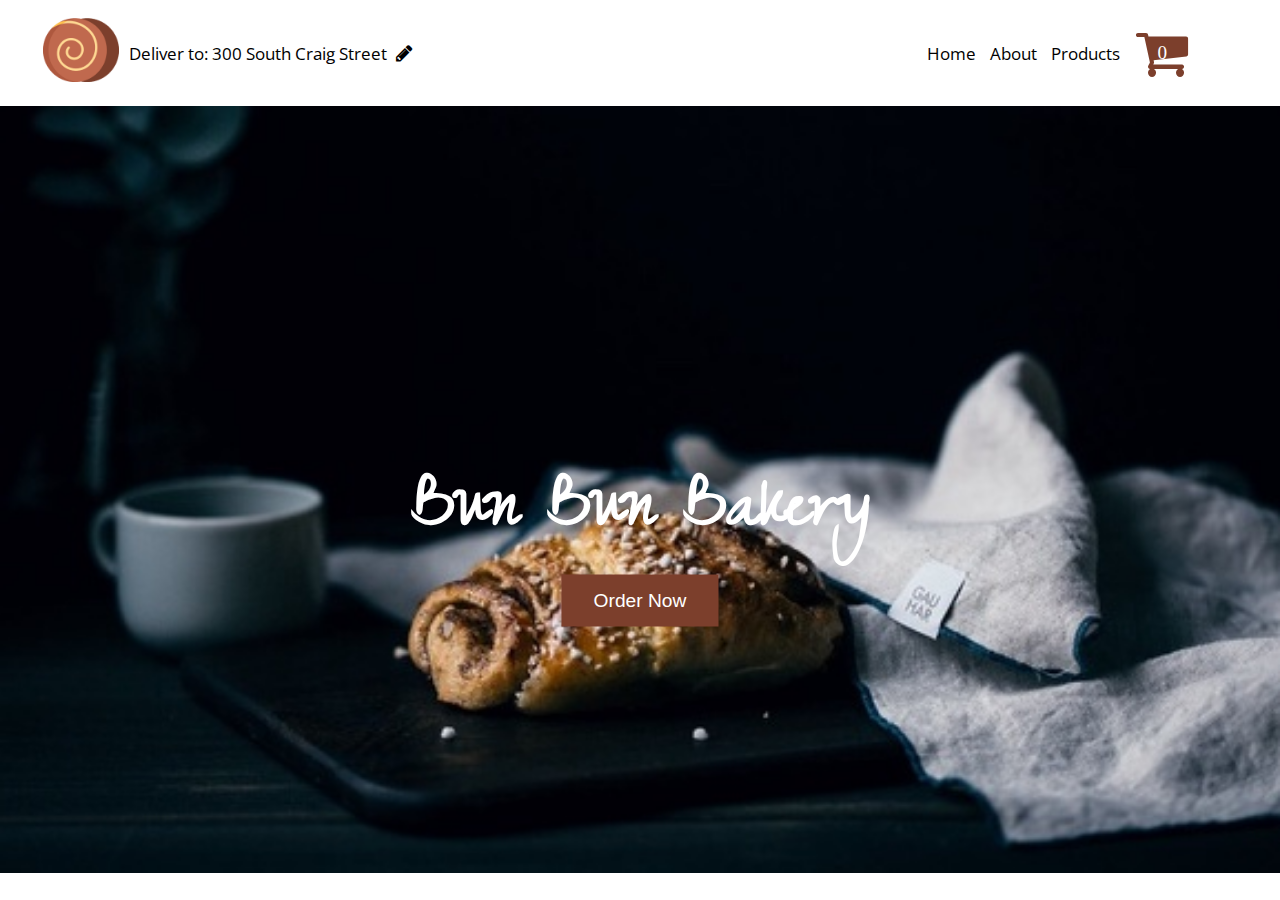
<file: index.html>
<!DOCTYPE html>
<html lang="en">

<head>
    <meta charset="UTF-8">
    <meta http-equiv="X-UA-Compatible" content="IE=edge">
    <meta name="viewport" content="width=device-width, initial-scale=1.0">
    <link rel="stylesheet" href="https://cdnjs.cloudflare.com/ajax/libs/font-awesome/4.7.0/css/font-awesome.min.css">
    <link href="https://fonts.googleapis.com/css2?family=Open+Sans:wght@300;400;700&family=Zeyada&display=swap" rel="stylesheet">
    <link rel="stylesheet" href="style.css">
    <script src="app.js"></script>
    <title>Home - Bun Bun Bakery</title>
</head>

<body>
    <!-- Navigation bar on all pages -->
    <nav class="nav-bar">
        <div class="left">
            <a href="index.html"><img id="logo" src="assets/logo.png" alt="logo"></a>
            <span>Deliver to: 300 South Craig Street <a href="#" id="edit"><i class="fa fa-pencil"></i></a></span>
        </div>
        <div class="right">
            <a href="index.html">Home</a>
            <a href="about.html">About</a>
            <a href="products.html">Products</a>
            <a href="cart.html" class="cart-wrapper">
                <span id="cart" class="fa-stack fa-lg">
                <i class="fa fa-shopping-cart fa-stack-2x"></i>
                <strong id = "cart-numitems" class="fa fa-stack-1x">0</strong>
                </span>
            </a>
        </div>
    </nav>
    <!-- Homepage body content -->
    <div class="hero">
        <img src="assets/home.jpeg" alt="home">
        <div class="hero-content">
            <h1>Bun Bun Bakery</h1>
            <a href="products.html"><button>Order Now</button></a>
        </div>
    </div>
</body>

</html>
</file>
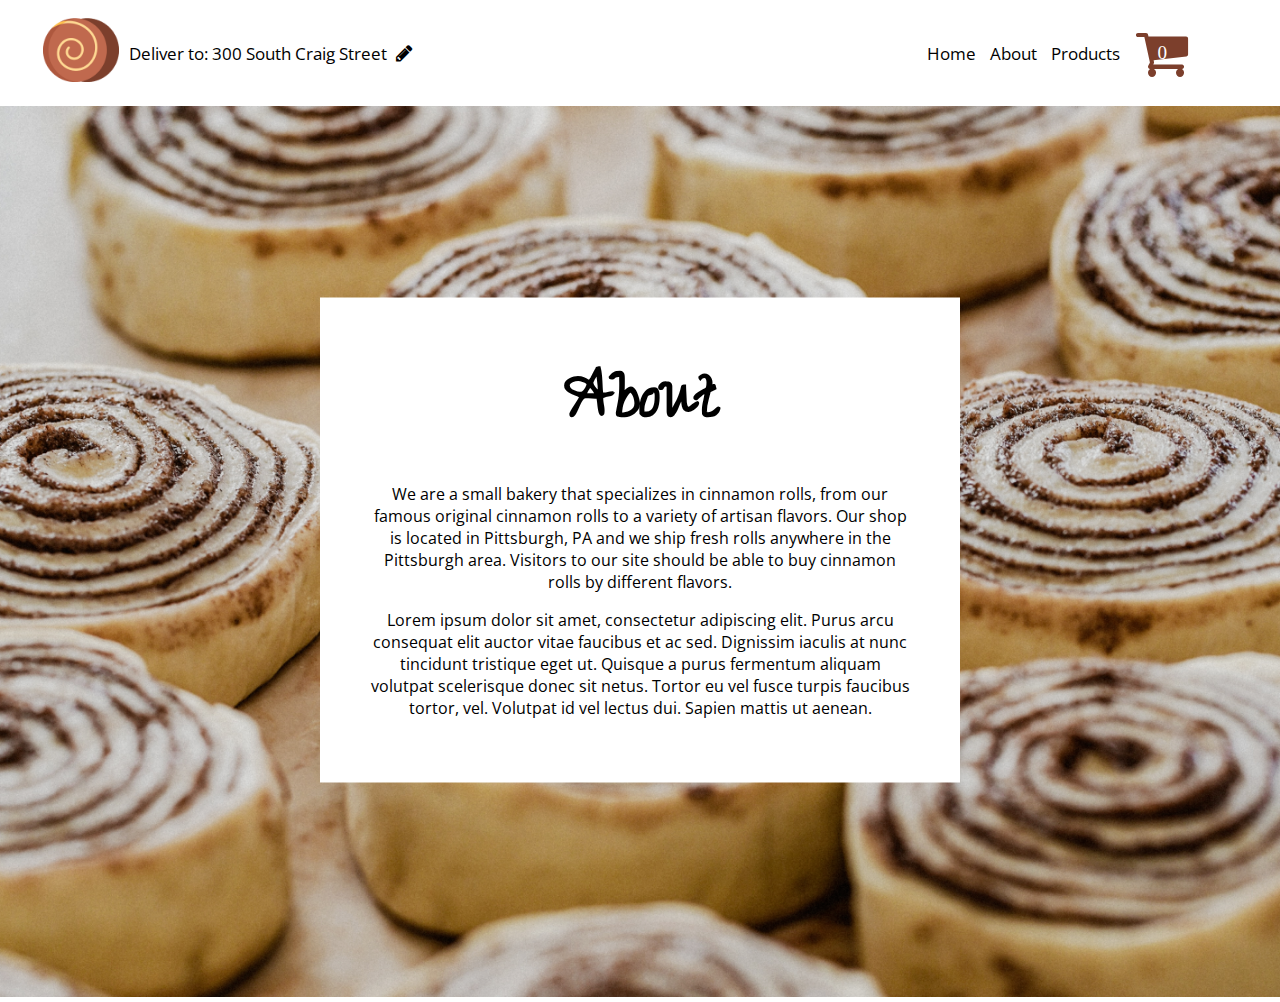
<file: about.html>
<!DOCTYPE html>
<html lang="en">

<head>
    <meta charset="UTF-8">
    <meta http-equiv="X-UA-Compatible" content="IE=edge">
    <meta name="viewport" content="width=device-width, initial-scale=1.0">
    <link rel="stylesheet" href="https://cdnjs.cloudflare.com/ajax/libs/font-awesome/4.7.0/css/font-awesome.min.css">
    <link href="https://fonts.googleapis.com/css2?family=Open+Sans:wght@300;400;700&family=Zeyada&display=swap" rel="stylesheet">
    <link rel="stylesheet" href="style.css">
    <script src="app.js"></script>
    <title>Home</title>
</head>

<body>
    <!-- Navigation bar on all pages -->
    <nav class="nav-bar">
        <div class="left">
            <a href="index.html"><img id="logo" src="assets/logo.png" alt="logo"></a>
            <span>Deliver to: 300 South Craig Street <a href="#" id="edit"><i class="fa fa-pencil"></i></a></span>
        </div>
        <div class="right">
            <a href="index.html">Home</a>
            <a href="about.html">About</a>
            <a href="products.html">Products</a>
            <a href="cart.html" class="cart-wrapper">
                <span id="cart" class="fa-stack fa-lg">
                <i class="fa fa-shopping-cart fa-stack-2x"></i>
                <strong id = "cart-numitems" class="fa fa-stack-1x">0</strong>
                </span>
            </a>
        </div>
    </nav>
    <!-- About page body content -->
    <div class="hero">
        <img src="assets/about.png" alt="about">
        <div class="about-content">
            <h1>About</h1>
            <p>We are a small bakery that specializes in cinnamon rolls, from our famous original cinnamon rolls to a variety of artisan flavors. Our shop is located in Pittsburgh, PA and we ship fresh rolls anywhere in the Pittsburgh area. Visitors to our
                site should be able to buy cinnamon rolls by different flavors.
            </p>
            <p>Lorem ipsum dolor sit amet, consectetur adipiscing elit. Purus arcu consequat elit auctor vitae faucibus et ac sed. Dignissim iaculis at nunc tincidunt tristique eget ut. Quisque a purus fermentum aliquam volutpat scelerisque donec sit netus.
                Tortor eu vel fusce turpis faucibus tortor, vel. Volutpat id vel lectus dui. Sapien mattis ut aenean.
            </p>
        </div>
    </div>

</body>

</html>
</file>
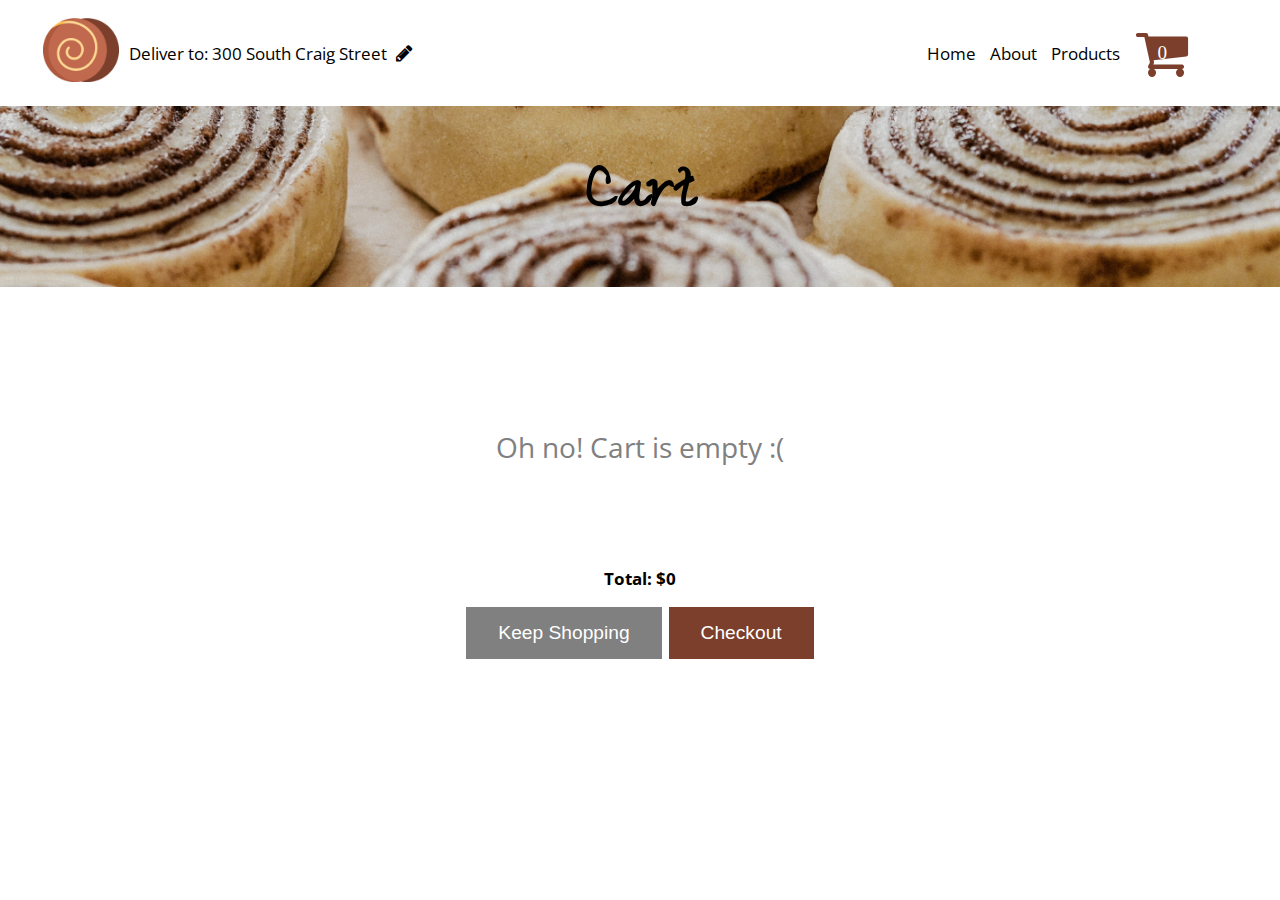
<file: cart.html>
<!DOCTYPE html>
<html lang="en">

<head>
    <meta charset="UTF-8">
    <meta http-equiv="X-UA-Compatible" content="IE=edge">
    <meta name="viewport" content="width=device-width, initial-scale=1.0">
    <link rel="stylesheet" href="https://cdnjs.cloudflare.com/ajax/libs/font-awesome/4.7.0/css/font-awesome.min.css">
    <link href="https://fonts.googleapis.com/css2?family=Open+Sans:wght@300;400;700&family=Zeyada&display=swap" rel="stylesheet">
    <link rel="stylesheet" href="style.css">
    <script src="app.js"></script>
    <title>Home</title>
</head>

<body>
    <!-- Navigation bar on all pages -->
    <nav class="nav-bar">
        <div class="left">
            <a href="index.html"><img id="logo" src="assets/logo.png" alt="logo"></a>
            <span>Deliver to: 300 South Craig Street <a href="#" id="edit"><i class="fa fa-pencil"></i></a></span>
        </div>
        <div class="right">
            <a href="index.html">Home</a>
            <a href="about.html">About</a>
            <a href="products.html">Products</a>
            <a href="cart.html" class="cart-wrapper">
                <span id="cart" class="fa-stack fa-lg">
                <i class="fa fa-shopping-cart fa-stack-2x"></i>
                <strong id = "cart-numitems" class="fa fa-stack-1x">0</strong>
                </span>
            </a>
        </div>
    </nav>
    <!-- Cart page body content -->
    <div class="cart-header">
        <h1>Cart</h1>
    </div>

    <div class="cart-wrapper">
        <div class="cart-msg">
            <p>Oh no! Cart is empty :(</p>
        </div>

        <div class="cart-total">
            <p>Total: <span>$0</span></p>
        </div>

        <div class="cart-bottom">
            <a href="products.html"><button id = "keep-shopping-btn">Keep Shopping</button></a>
            <button id="checkout-btn">Checkout</button>
        </div>
    </div>

</body>

</html>
</file>
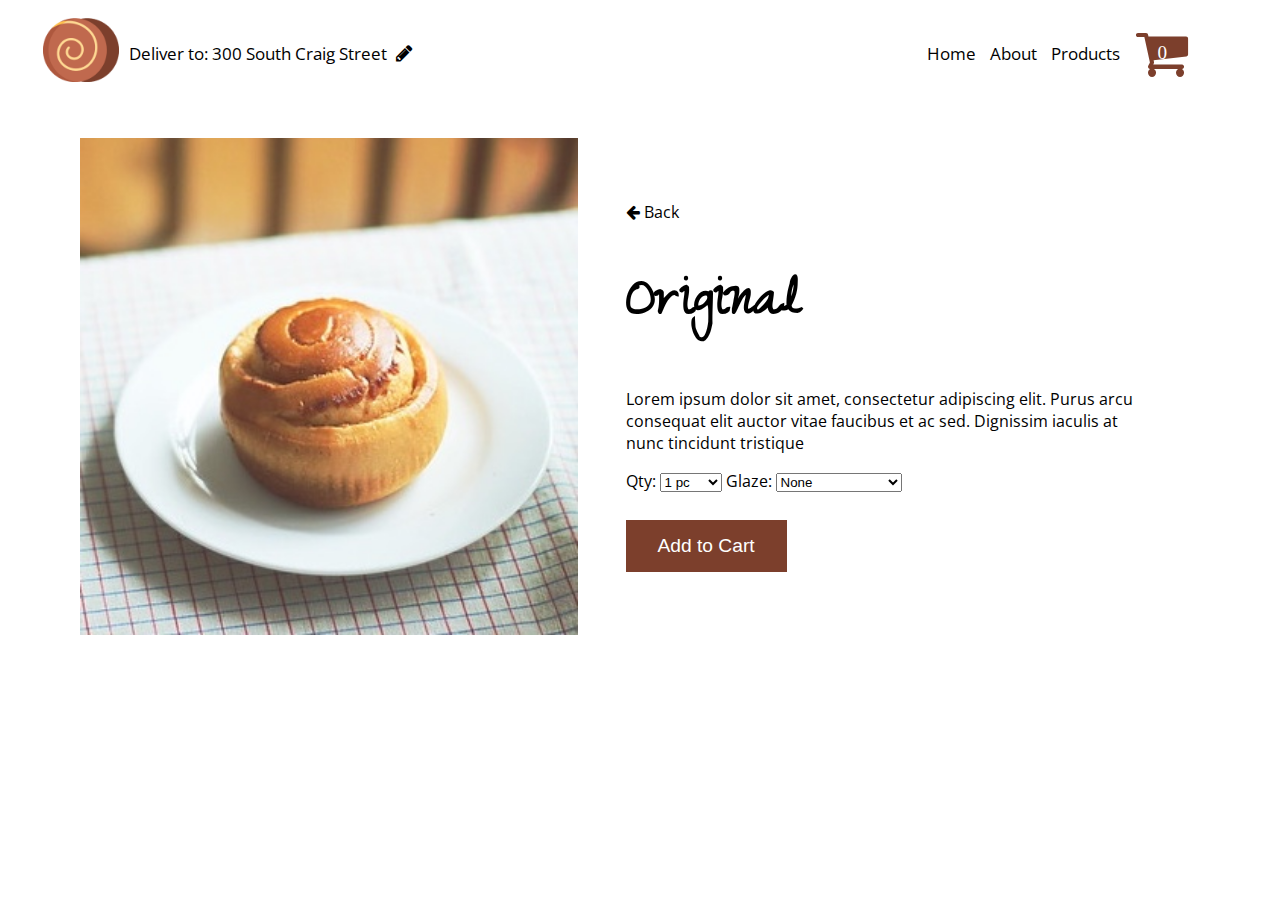
<file: original.html>
<!DOCTYPE html>
<html lang="en">

<head>
    <meta charset="UTF-8">
    <meta http-equiv="X-UA-Compatible" content="IE=edge">
    <meta name="viewport" content="width=device-width, initial-scale=1.0">
    <link rel="stylesheet" href="https://cdnjs.cloudflare.com/ajax/libs/font-awesome/4.7.0/css/font-awesome.min.css">
    <link href="https://fonts.googleapis.com/css2?family=Open+Sans:wght@300;400;700&family=Zeyada&display=swap" rel="stylesheet">
    <link rel="stylesheet" href="style.css">
    <script src="app.js"></script>
    <title>Original</title>
</head>

<body>
    <!-- Navigation bar on all pages -->
    <nav class="nav-bar">
        <div class="left">
            <a href="index.html"><img id="logo" src="assets/logo.png" alt="logo"></a>
            <span>Deliver to: 300 South Craig Street <a href="#" id="edit"><i class="fa fa-pencil"></i></a></span>
        </div>
        <div class="right">
            <a href="index.html">Home</a>
            <a href="about.html">About</a>
            <a href="products.html">Products</a>
            <a href="cart.html" class="cart-wrapper">
                <span id="cart" class="fa-stack fa-lg">
                <i class="fa fa-shopping-cart fa-stack-2x"></i>
                <strong id = "cart-numitems" class="fa fa-stack-1x">0</strong>
                </span>
            </a>
        </div>
    </nav>
    <!-- Product Descriptions -->
    <div class="details-container">
        <img src="assets/original.jpeg" alt="original">
        <div class="details-info">
            <a href="products.html" id="back"><i class="fa fa-arrow-left"></i> Back</a>
            <h1>Original</h1>
            <p>Lorem ipsum dolor sit amet, consectetur adipiscing elit. Purus arcu consequat elit auctor vitae faucibus et ac sed. Dignissim iaculis at nunc tincidunt tristique
            </p>
            <div class="dropdowns">
                <label for="qty-select">Qty:</label>
                <select name="qty" id="qty-select" onchange="changePrice()">
                    <option value=1>1 pc</option>
                    <option value=3>3 pcs</option>
                    <option value=6>6 pcs</option>
                    <option value=12>12 pcs</option>
                </select>
                <label for="glaze-select">Glaze:</label>
                <select name="glaze" id="glaze-select">
                    <option value="None">None</option>
                    <option value="Sugar-milk">Sugar-milk</option>
                    <option value="Vanilla-milk">Vanilla-milk</option>
                    <option value="Double-chocolate">Double-chocolate</option>
                </select>
            </div>
            <button onclick="update_cart()">Add to Cart <span id="price"></span></button>
        </div>
    </div>
</body>

</html>
</file>
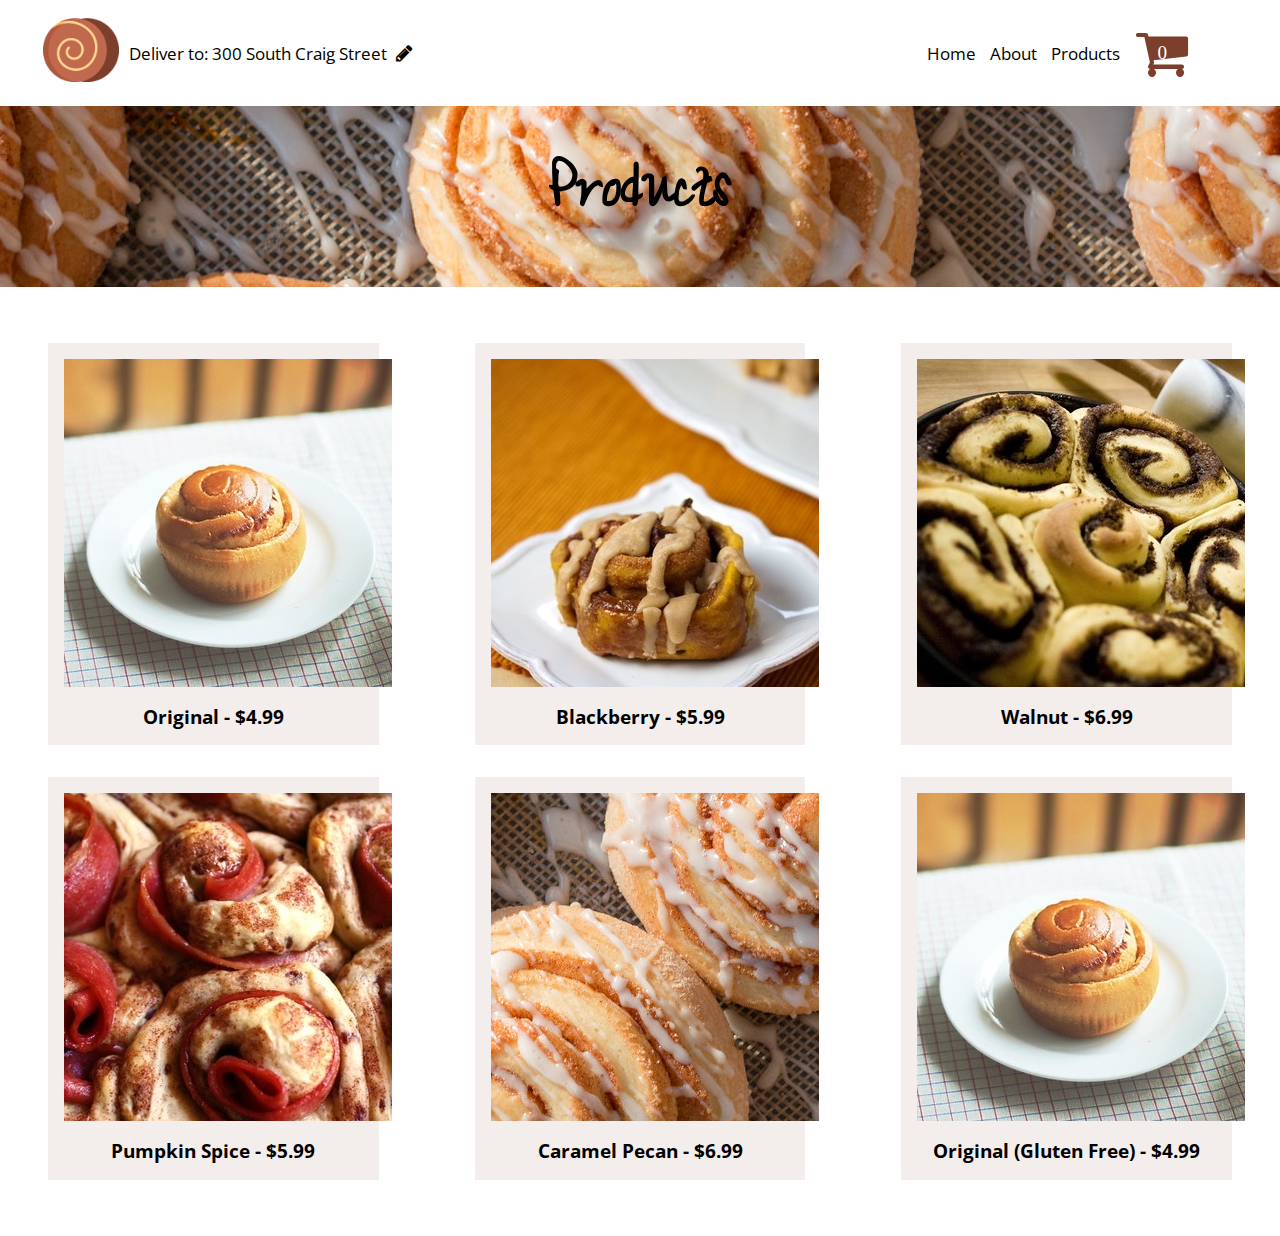
<file: products.html>
<!DOCTYPE html>
<html lang="en">

<head>
    <meta charset="UTF-8">
    <meta http-equiv="X-UA-Compatible" content="IE=edge">
    <meta name="viewport" content="width=device-width, initial-scale=1.0">
    <link rel="stylesheet" href="https://cdnjs.cloudflare.com/ajax/libs/font-awesome/4.7.0/css/font-awesome.min.css">
    <link href="https://fonts.googleapis.com/css2?family=Open+Sans:wght@300;400;700&family=Zeyada&display=swap" rel="stylesheet">
    <link rel="stylesheet" href="style.css">
    <script src="app.js"></script>
    <title>Products</title>
</head>

<body>
    <!-- Navigation bar on all pages -->
    <nav class="nav-bar">
        <div class="left">
            <a href="index.html"><img id="logo" src="assets/logo.png" alt="logo"></a>
            <span>Deliver to: 300 South Craig Street <a href="#" id="edit"><i class="fa fa-pencil"></i></a></span>
        </div>
        <div class="right">
            <a href="index.html">Home</a>
            <a href="about.html">About</a>
            <a href="products.html">Products</a>
            <a href="cart.html" class="cart-wrapper">
                <span id="cart" class="fa-stack fa-lg">
                <i class="fa fa-shopping-cart fa-stack-2x"></i>
                <strong id = "cart-numitems" class="fa fa-stack-1x">0</strong>
                </span>
            </a>
        </div>
    </nav>
    <!-- Products title banner -->
    <div class="products-header">
        <h1>Products</h1>
    </div>
    <!-- Products grid-->
    <div class="product-container">
        <div class="product">
            <a href="original.html">
                <img src="assets/original.jpeg" alt="original">
                <h2>Original - $4.99</h2>
            </a>
        </div>
        <div class="product">
            <a href="original.html">
                <img src="assets/blackberry.jpeg" alt="original">
                <h2>Blackberry - $5.99</h2>
            </a>
        </div>
        <div class="product">
            <a href="original.html">
                <img src="assets/walnut.jpeg" alt="original">
                <h2>Walnut - $6.99</h2>
            </a>
        </div>
        <div class="product">
            <a href="original.html">
                <img src="assets/pumpkin-spice.jpeg" alt="original">
                <h2>Pumpkin Spice - $5.99</h2>
            </a>
        </div>
        <div class="product">
            <a href="original.html">
                <img src="assets/caramel-pecan.jpeg" alt="original">
                <h2>Caramel Pecan - $6.99</h2>
            </a>
        </div>
        <div class="product">
            <a href="original.html">
                <img src="assets/original.jpeg" alt="original">
                <h2>Original (Gluten Free) - $4.99</h2>
            </a>
        </div>
    </div>
</body>

</html>
</file>
<file: style.css>
/* home page */

body {
    font-family: 'Open Sans', sans-serif;
    font-weight: 400;
    margin: 0px;
}

h1 {
    font-family: 'Zeyada', cursive;
}

.nav-bar {
    display: flex;
    flex-direction: row;
    align-items: center;
    justify-content: space-between;
    padding: 0.5em 2em;
    font-size: 1.3vw;
}

.nav-bar a {
    text-decoration: none;
    color: black;
}

.nav-bar a:hover {
    color: #7C3F2C;
}

#logo {
    height: 5vw;
    padding: 10px;
}

#edit {
    font-size: 1.5vw;
    padding: 5px;
}

.cart-wrapper {
    font-size: 2.2vw;
}

#cart {
    font-size: 2.2vw;
    color: #7C3F2C;
}

#cart-numitems {
    font-size: 1.5vw;
    color: white;
}

.left {
    display: flex;
    flex-direction: row;
    align-items: center;
}

.right a {
    padding-left: 10px;
}

.hero img {
    width: 100%;
}

.hero button {
    background-color: #7C3F2C;
    border: none;
    color: white;
    padding: 15px 32px;
    text-align: center;
    text-decoration: none;
    display: inline-block;
    font-size: 1.5vw;
}

.hero a {
    text-decoration: none;
    color: white;
}

.hero button:hover {
    cursor: pointer;
    color: black;
}

.hero-content {
    text-align: center;
    position: absolute;
    top: 60%;
    left: 50%;
    transform: translate(-50%, -50%);
}

.hero-content h1 {
    color: white;
    font-size: 6vw;
    margin: 0px;
}

.about-content {
    text-align: center;
    position: absolute;
    top: 60%;
    left: 50%;
    transform: translate(-50%, -50%);
    background-color: white;
    padding: 3em;
}

.about-content h1 {
    color: black;
    font-size: 6vw;
    margin: 0px;
}


/* product browsing page */

.products-header {
    background-image: url("assets/order-bg.jpeg");
    background-position: center;
    background-repeat: no-repeat;
    background-size: cover;
    position: relative;
    height: 50%;
    text-align: center;
}

.products-header h1 {
    font-size: 5.5vw;
    margin: 0%;
    padding: 0.5em;
}

.product-container {
    display: flex;
    flex-wrap: wrap;
    margin: 2em auto;
    padding: 0.5em 0;
}

.product {
    margin: 0.6em auto;
    text-align: center;
    flex: 1 0 24%;
    margin: 1em 3em;
    background-color: rgba(124, 63, 44, 0.09);
}

.product img {
    display: block;
    margin: 0 auto;
    max-width: 100%;
    height: auto;
    padding: 1em;
}

.product a {
    color: black;
    text-decoration: none;
}

.product a:hover {
    color: #7C3F2C;
}

.product h2 {
    font-size: 1.2em;
    margin: 0em;
    padding-bottom: 0.8em;
}


/* product details page */

#back {
    color: black;
}

#back:hover {
    color: #7C3F2C;
}

.details-container {
    display: flex;
    flex-direction: row;
    align-items: center;
    justify-content: center;
    margin: 2em 5em;
}

.details-container img {
    width: 100%;
}

.details-container h1 {
    font-size: 4em;
    margin: 0.5em 0em;
}

.details-info {
    padding: 3em;
}

.details-info a {
    text-decoration: none;
    color: white;
}

.details-info button {
    text-decoration: none;
    color: white;
}

.details-info button:hover {
    cursor: pointer;
    color: black;
}

.dropdowns {
    margin: 0.5em 0em;
}

.details-info button {
    background-color: #7C3F2C;
    border: none;
    color: white;
    padding: 15px 32px;
    text-align: center;
    text-decoration: none;
    display: inline-block;
    font-size: 1.5vw;
    margin-top: 1em;
}


/* Cart Page */

.cart-header {
    background-image: url("assets/about.png");
    background-position: center;
    background-repeat: no-repeat;
    background-size: cover;
    position: relative;
    height: 50%;
    text-align: center;
}

.cart-header h1 {
    font-size: 5.5vw;
    margin: 0%;
    padding: 0.5em;
}

.cart-wrapper {
    text-align: center;
    padding: 2em;
}

.cart-msg {
    color: gray;
    font-size: 1em;
    padding: 2em;
}

.cart-total {
    color: black;
    font-size: 0.6em;
    font-weight: bold;
}

.cart-bottom a {
    text-decoration: none;
    color: white;
}

.cart-bottom button:hover {
    cursor: pointer;
    color: black;
}

#checkout-btn {
    background-color: #7C3F2C;
    border: none;
    color: white;
    padding: 15px 32px;
    text-align: center;
    text-decoration: none;
    display: inline-block;
    font-size: 1.5vw;
}

#keep-shopping-btn {
    background-color: gray;
    border: none;
    color: white;
    padding: 15px 32px;
    text-align: center;
    text-decoration: none;
    display: inline-block;
    font-size: 1.5vw;
}
</file>
